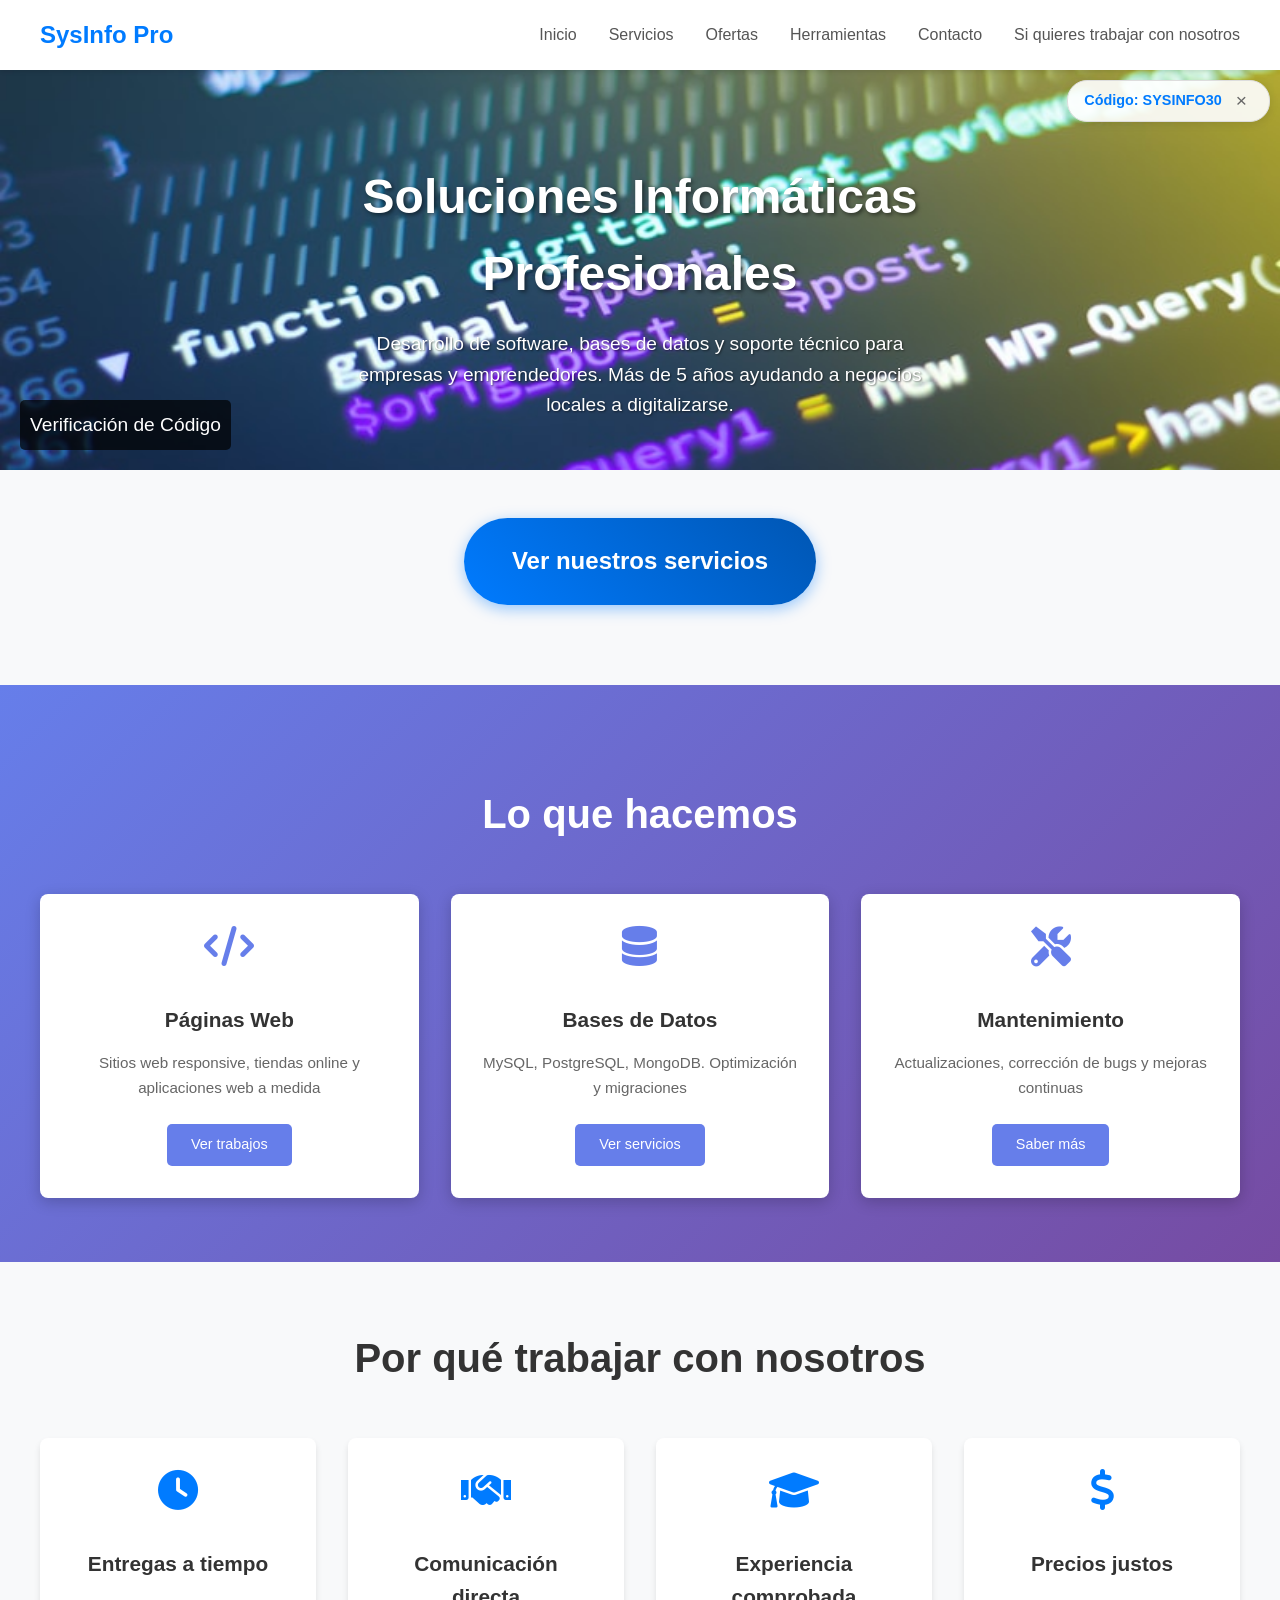
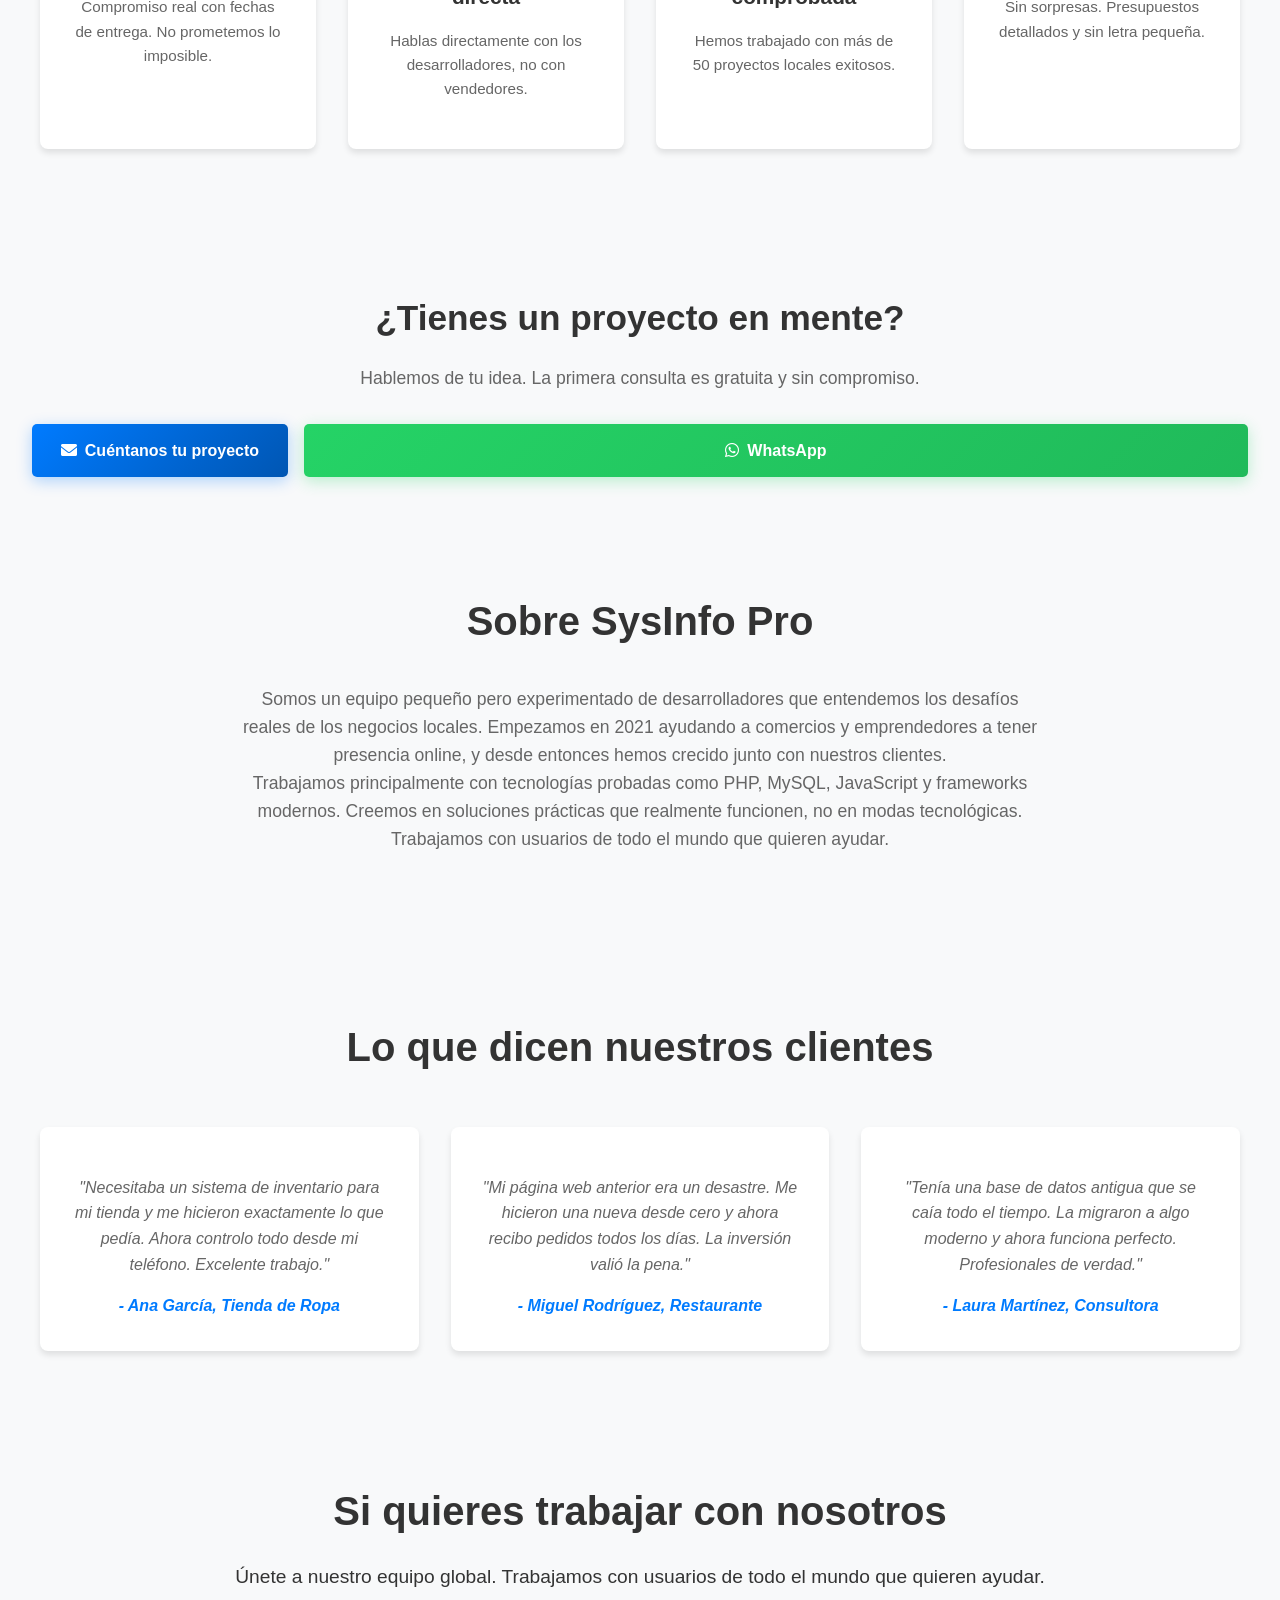
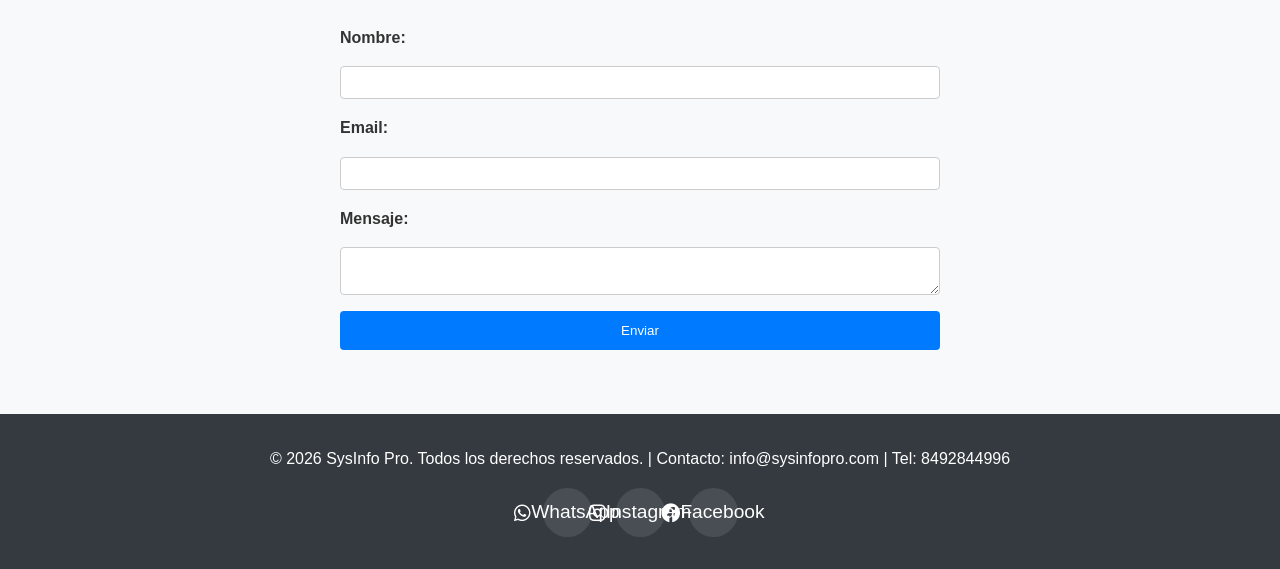
<file: index.html>
<!DOCTYPE html>
<html lang="es">
<head>
    <meta charset="UTF-8">
    <meta name="viewport" content="width=device-width, initial-scale=1.0">
    <title>SysInfo Pro - Desarrollo Web y Bases de Datos</title>
    <link rel="stylesheet" href="styles.css">
    <link rel="stylesheet" href="https://cdnjs.cloudflare.com/ajax/libs/font-awesome/6.0.0/css/all.min.css">
</head>
<body>
    <header>
        <nav>
            <div class="logo">SysInfo Pro</div>
            <ul class="nav-links">
                <li><a href="index.html">Inicio</a></li>
                <li><a href="servicios.html">Servicios</a></li>
                <li><a href="ofertas.html">Ofertas</a></li>
                <li><a href="herramientas.html">Herramientas</a></li>
                <li><a href="contacto.html">Contacto</a></li>
                <li><a href="#trabajar-con-nosotros">Si quieres trabajar con nosotros</a></li>
            </ul>
        </nav>
    </header>

    <div class="discount-badge" id="offer-notification">
        <span>Código: SYSINFO30</span>
        <button onclick="closeNotification()">×</button>
    </div>

    <section class="carousel">
        <div class="slides">
            <div class="slide">
                <img src="Imagenes/carrusel1.jpg" alt="Verificación de Código">
                <div class="caption">Verificación de Código</div>
            </div>
            <div class="slide">
                <img src="Imagenes/carrusel2.jpg" alt="Servidores y Infraestructura">
                <div class="caption">Servidores y Infraestructura</div>
            </div>
            <div class="slide">
                <img src="Imagenes/carrusel3.jpg" alt="Tecnología Avanzada">
                <div class="caption">Tecnología Avanzada</div>
            </div>
            <div class="slide">
                <img src="Imagenes/database.jpg" alt="Bases de Datos">
                <div class="caption">Bases de Datos</div>
            </div>
            <div class="slide">
                <img src="Imagenes/webdev.jpg" alt="Desarrollo Web">
                <div class="caption">Desarrollo Web</div>
            </div>
        </div>
        <div class="hero-text">
            <h1>Soluciones Informáticas Profesionales</h1>
            <p>Desarrollo de software, bases de datos y soporte técnico para empresas y emprendedores. Más de 5 años ayudando a negocios locales a digitalizarse.</p>
        </div>
    </section>

    <section class="cta-section">
        <a href="servicios.html" class="cta-btn">Ver nuestros servicios</a>
    </section>

    <section id="quick-services" class="quick-services">
        <h2>Lo que hacemos</h2>
        <div class="quick-services-grid">
            <div class="quick-service">
                <i class="fas fa-code"></i>
                <h3>Páginas Web</h3>
                <p>Sitios web responsive, tiendas online y aplicaciones web a medida</p>
                <a href="servicios.html" class="btn">Ver trabajos</a>
            </div>
            <div class="quick-service">
                <i class="fas fa-database"></i>
                <h3>Bases de Datos</h3>
                <p>MySQL, PostgreSQL, MongoDB. Optimización y migraciones</p>
                <a href="servicios.html" class="btn">Ver servicios</a>
            </div>
            <div class="quick-service">
                <i class="fas fa-tools"></i>
                <h3>Mantenimiento</h3>
                <p>Actualizaciones, corrección de bugs y mejoras continuas</p>
                <a href="servicios.html" class="btn">Saber más</a>
            </div>
        </div>
    </section>

    <section id="features" class="features">
        <h2>Por qué trabajar con nosotros</h2>
        <div class="features-grid">
            <div class="feature-card">
                <i class="fas fa-clock"></i>
                <h3>Entregas a tiempo</h3>
                <p>Compromiso real con fechas de entrega. No prometemos lo imposible.</p>
            </div>
            <div class="feature-card">
                <i class="fas fa-handshake"></i>
                <h3>Comunicación directa</h3>
                <p>Hablas directamente con los desarrolladores, no con vendedores.</p>
            </div>
            <div class="feature-card">
                <i class="fas fa-graduation-cap"></i>
                <h3>Experiencia comprobada</h3>
                <p>Hemos trabajado con más de 50 proyectos locales exitosos.</p>
            </div>
            <div class="feature-card">
                <i class="fas fa-dollar-sign"></i>
                <h3>Precios justos</h3>
                <p>Sin sorpresas. Presupuestos detallados y sin letra pequeña.</p>
            </div>
        </div>
    </section>

    <section id="cta-contact" class="cta-contact">
        <h2>¿Tienes un proyecto en mente?</h2>
        <p>Hablemos de tu idea. La primera consulta es gratuita y sin compromiso.</p>
        <div class="cta-buttons">
            <a href="contacto.html" class="btn btn-primary">
                <i class="fas fa-envelope"></i> Cuéntanos tu proyecto
            </a>
            <a href="https://wa.me/0" target="_blank" class="btn btn-whatsapp">
                <i class="fab fa-whatsapp"></i> WhatsApp
            </a>
        </div>
    </section>

    <section id="about" class="about">
        <h2>Sobre SysInfo Pro</h2>
        <p>Somos un equipo pequeño pero experimentado de desarrolladores que entendemos los desafíos reales de los negocios locales. Empezamos en 2021 ayudando a comercios y emprendedores a tener presencia online, y desde entonces hemos crecido junto con nuestros clientes.</p>
        <p>Trabajamos principalmente con tecnologías probadas como PHP, MySQL, JavaScript y frameworks modernos. Creemos en soluciones prácticas que realmente funcionen, no en modas tecnológicas. Trabajamos con usuarios de todo el mundo que quieren ayudar.</p>
    </section>

    <section id="testimonials" class="testimonials">
        <h2>Lo que dicen nuestros clientes</h2>
        <div class="testimonial-grid">
            <div class="testimonial">
                <p>"Necesitaba un sistema de inventario para mi tienda y me hicieron exactamente lo que pedía. Ahora controlo todo desde mi teléfono. Excelente trabajo."</p>
                <cite>- Ana García, Tienda de Ropa</cite>
            </div>
            <div class="testimonial">
                <p>"Mi página web anterior era un desastre. Me hicieron una nueva desde cero y ahora recibo pedidos todos los días. La inversión valió la pena."</p>
                <cite>- Miguel Rodríguez, Restaurante</cite>
            </div>
            <div class="testimonial">
                <p>"Tenía una base de datos antigua que se caía todo el tiempo. La migraron a algo moderno y ahora funciona perfecto. Profesionales de verdad."</p>
                <cite>- Laura Martínez, Consultora</cite>
            </div>
        </div>
    </section>

    <section id="trabajar-con-nosotros" class="trabajar-section">
        <h2>Si quieres trabajar con nosotros</h2>
        <p>Únete a nuestro equipo global. Trabajamos con usuarios de todo el mundo que quieren ayudar.</p>
        <form id="trabajar-form" action="#" method="post">
            <label for="nombre">Nombre:</label>
            <input type="text" id="nombre" name="nombre" required>
            <label for="email">Email:</label>
            <input type="email" id="email" name="email" required>
            <label for="mensaje">Mensaje:</label>
            <textarea id="mensaje" name="mensaje" required></textarea>
            <button type="submit">Enviar</button>
        </form>
    </section>

    <footer id="contact">
        <p>&copy; 2026 SysInfo Pro. Todos los derechos reservados. | Contacto: info@sysinfopro.com | Tel: 8492844996</p>
        <div class="social-links">
            <a href="https://wa.me/0" target="_blank"><i class="fab fa-whatsapp"></i> WhatsApp</a>
            <a href="https://instagram.com/sysinfopro" target="_blank"><i class="fab fa-instagram"></i> Instagram</a>
            <a href="https://facebook.com/sysinfopro" target="_blank"><i class="fab fa-facebook"></i> Facebook</a>
        </div>
    </footer>

    <script>
        function closeNotification() {
            document.getElementById('offer-notification').style.display = 'none';
        }

        document.getElementById('trabajar-form').addEventListener('submit', function(e) {
            e.preventDefault();
            const nombre = document.getElementById('nombre').value;
            const email = document.getElementById('email').value;
            const mensaje = document.getElementById('mensaje').value;
            const text = `Hola, quiero trabajar con ustedes. Nombre: ${nombre}, Email: ${email}, Mensaje: ${mensaje}`;
            const url = `https://wa.me/8492844996?text=${encodeURIComponent(text)}`;
            window.open(url, '_blank');
        });
    </script>
</body>
</html>
</file>
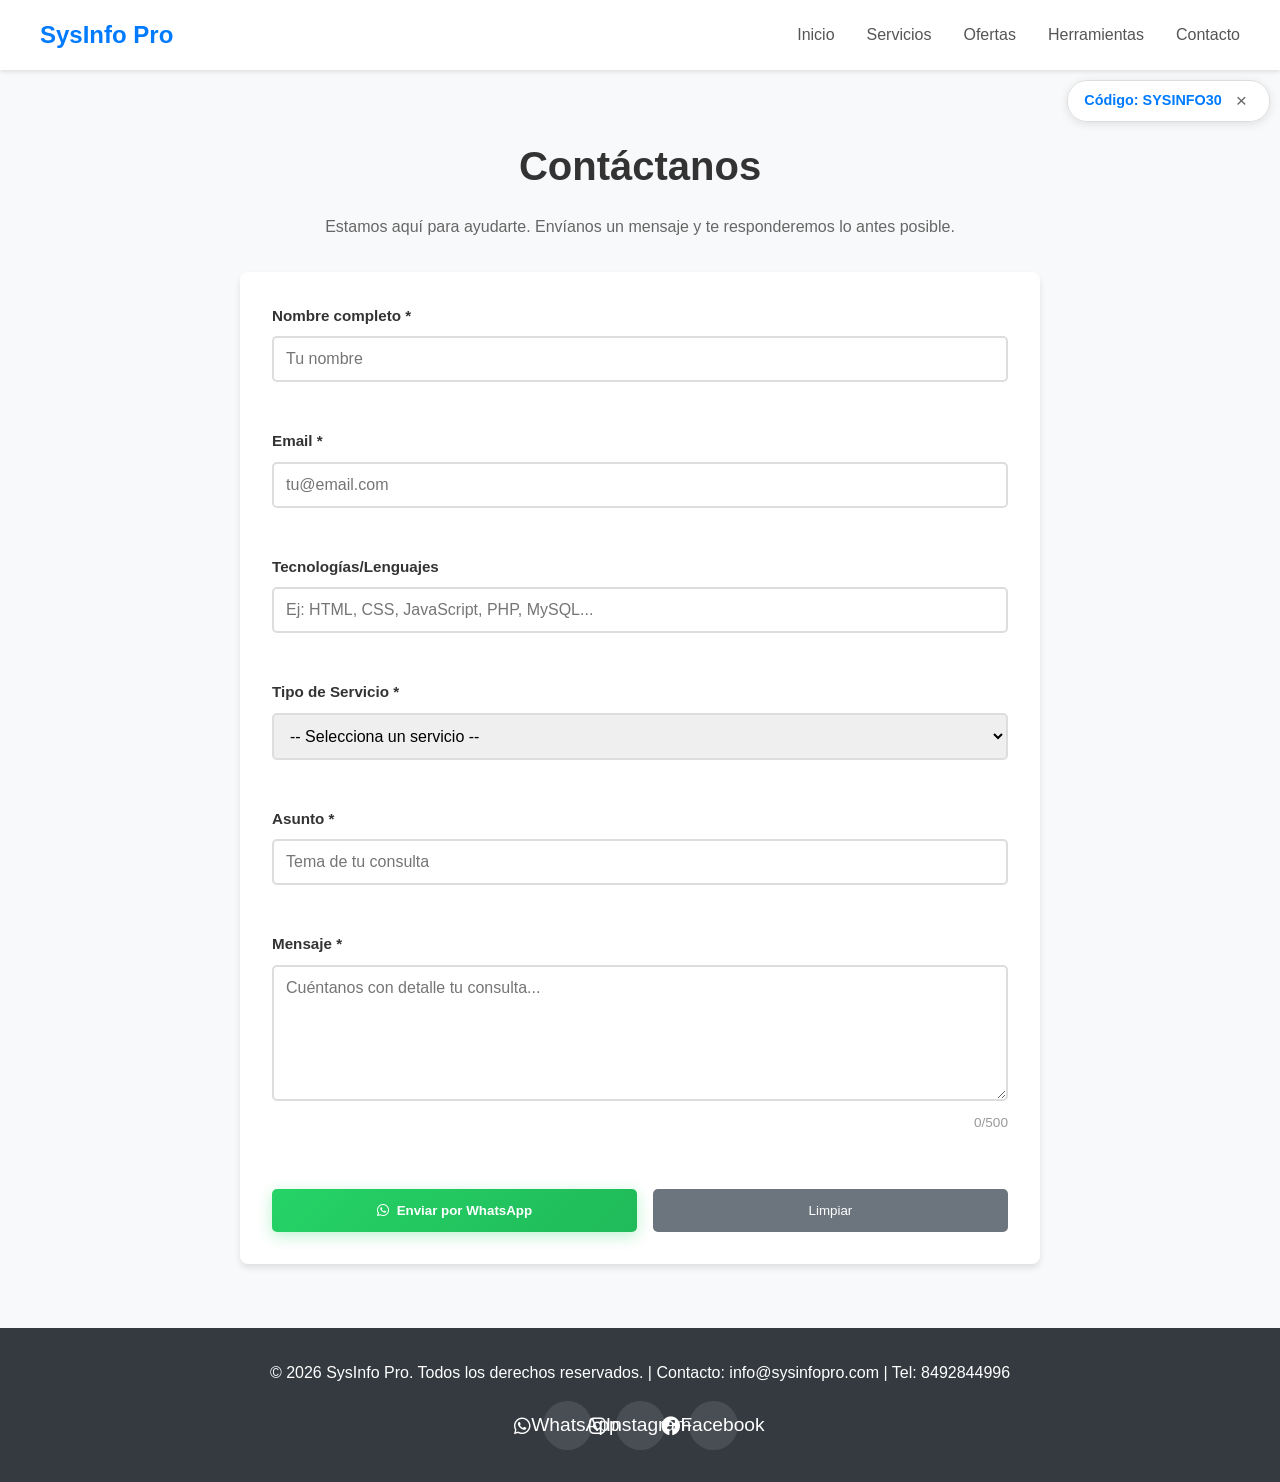
<file: contacto.html>
<!DOCTYPE html>
<html lang="es">
<head>
    <meta charset="UTF-8">
    <meta name="viewport" content="width=device-width, initial-scale=1.0">
    <title>Contacto - Sistemas Informáticos</title>
    <link rel="stylesheet" href="styles.css">
    <link rel="stylesheet" href="https://cdnjs.cloudflare.com/ajax/libs/font-awesome/6.0.0/css/all.min.css">
</head>
<body>
    <header>
        <nav>
            <div class="logo">SysInfo Pro</div>
            <ul class="nav-links">
                <li><a href="index.html">Inicio</a></li>
                <li><a href="servicios.html">Servicios</a></li>
                <li><a href="ofertas.html">Ofertas</a></li>
                <li><a href="herramientas.html">Herramientas</a></li>
                <li><a href="contacto.html">Contacto</a></li>
            </ul>
        </nav>
    </header>

    <div class="discount-badge" id="offer-notification">
        <span>Código: SYSINFO30</span>
        <button onclick="closeNotification()">×</button>
    </div>

    <section class="contact">
        <h2>Contáctanos</h2>
        <p>Estamos aquí para ayudarte. Envíanos un mensaje y te responderemos lo antes posible.</p>
        <form id="contact-form" class="contact-form">
            
            <div class="form-group">
                <label for="contact-name">Nombre completo *</label>
                <input type="text" id="contact-name" placeholder="Tu nombre" required>
                <span class="error-msg" id="error-name"></span>
                <span class="success-check" id="check-name">✓</span>
            </div>

            <div class="form-group">
                <label for="contact-email">Email *</label>
                <input type="email" id="contact-email" placeholder="tu@email.com" required>
                <span class="error-msg" id="error-email"></span>
                <span class="success-check" id="check-email">✓</span>
            </div>

            <div class="form-group">
                <label for="contact-technologies">Tecnologías/Lenguajes</label>
                <input type="text" id="contact-technologies" placeholder="Ej: HTML, CSS, JavaScript, PHP, MySQL...">
                <span class="error-msg" id="error-technologies"></span>
                <span class="success-check" id="check-technologies">✓</span>
            </div>

            <div class="form-group">
                <label for="contact-service">Tipo de Servicio *</label>
                <select id="contact-service" required>
                    <option value="">-- Selecciona un servicio --</option>
                    <option value="desarrollo">Desarrollo Web</option>
                    <option value="soporte">Soporte Técnico</option>
                    <option value="mantenimiento">Mantenimiento</option>
                    <option value="consultoría">Consultoría</option>
                    <option value="otro">Otro</option>
                </select>
                <span class="error-msg" id="error-service"></span>
            </div>

            <div class="form-group">
                <label for="contact-subject">Asunto *</label>
                <input type="text" id="contact-subject" placeholder="Tema de tu consulta" required>
                <span class="error-msg" id="error-subject"></span>
                <span class="success-check" id="check-subject">✓</span>
            </div>

            <div class="form-group">
                <label for="contact-msg">Mensaje *</label>
                <textarea id="contact-msg" rows="6" placeholder="Cuéntanos con detalle tu consulta..." required></textarea>
                <span class="char-count"><span id="msg-count">0</span>/500</span>
                <span class="error-msg" id="error-msg"></span>
                <span class="success-check" id="check-msg">✓</span>
            </div>

            <div class="form-actions">
                <button type="button" onclick="sendContactWhatsApp()" class="btn btn-whatsapp">
                    <i class="fab fa-whatsapp"></i> Enviar por WhatsApp
                </button>
                <button type="reset" class="btn btn-reset">Limpiar</button>
            </div>

            <div class="form-message" id="form-message"></div>
        </form>
    </section>

    <footer>
        <p>&copy; 2026 SysInfo Pro. Todos los derechos reservados. | Contacto: info@sysinfopro.com | Tel: 8492844996</p>
        <div class="social-links">
            <a href="https://wa.me/0" target="_blank"><i class="fab fa-whatsapp"></i> WhatsApp</a>
            <a href="https://instagram.com/sysinfopro" target="_blank"><i class="fab fa-instagram"></i> Instagram</a>
            <a href="https://facebook.com/sysinfopro" target="_blank"><i class="fab fa-facebook"></i> Facebook</a>
        </div>
    </footer>

    <script>
        // Cerrar notificación
        function closeNotification() {
            document.getElementById('offer-notification').style.display = 'none';
        }

        // Detectar servicio desde URL y preseleccionar
        function autoSelectService() {
            const params = new URLSearchParams(window.location.search);
            const servicio = params.get('servicio');
            
            if (servicio) {
                const serviceSelect = document.getElementById('contact-service');
                const options = serviceSelect.querySelectorAll('option');
                
                // Mapear parámetros a opciones del select
                const serviceMap = {
                    'desarrollo': 'desarrollo',
                    'soporte': 'soporte',
                    'mantenimiento': 'mantenimiento',
                    'consultoría': 'consultoría'
                };
                
                if (serviceMap[servicio]) {
                    serviceSelect.value = serviceMap[servicio];
                    serviceSelect.style.borderColor = '#28a745';
                    serviceSelect.style.backgroundColor = '#f0f8f5';
                    
                    // Mostrar notificación de que el servicio fue preseleccionado
                    const subject = document.getElementById('contact-subject');
                    subject.focus();
                }
            }
        }

        // Ejecutar cuando el DOM esté listo
        window.addEventListener('DOMContentLoaded', autoSelectService);

        // Validación de formulario
        const form = document.getElementById('contact-form');
        const inputs = {
            name: document.getElementById('contact-name'),
            email: document.getElementById('contact-email'),
            phone: document.getElementById('contact-phone'),
            technologies: document.getElementById('contact-technologies'),
            service: document.getElementById('contact-service'),
            subject: document.getElementById('contact-subject'),
            msg: document.getElementById('contact-msg')
        };

        // Validación en tiempo real
        inputs.name.addEventListener('input', function() {
            validateName();
        });

        inputs.email.addEventListener('input', function() {
            validateEmail();
        });

        inputs.phone.addEventListener('input', function() {
            validatePhone();
        });

        inputs.technologies.addEventListener('input', function() {
            validateTechnologies();
        });

        inputs.subject.addEventListener('input', function() {
            validateSubject();
        });

        inputs.msg.addEventListener('input', function() {
            validateMessage();
            updateCharCount();
        });

        inputs.service.addEventListener('change', function() {
            validateService();
        });

        // Funciones de validación
        function validateName() {
            const value = inputs.name.value.trim();
            const errorEl = document.getElementById('error-name');
            const checkEl = document.getElementById('check-name');
            
            if (value.length < 3) {
                errorEl.textContent = 'El nombre debe tener al menos 3 caracteres';
                checkEl.style.display = 'none';
                inputs.name.classList.add('error');
                return false;
            } else {
                errorEl.textContent = '';
                checkEl.style.display = 'inline';
                inputs.name.classList.remove('error');
                return true;
            }
        }

        function validateEmail() {
            const value = inputs.email.value.trim();
            const errorEl = document.getElementById('error-email');
            const checkEl = document.getElementById('check-email');
            const emailRegex = /^[^\s@]+@[^\s@]+\.[^\s@]+$/;
            
            if (!emailRegex.test(value)) {
                errorEl.textContent = 'Email inválido';
                checkEl.style.display = 'none';
                inputs.email.classList.add('error');
                return false;
            } else {
                errorEl.textContent = '';
                checkEl.style.display = 'inline';
                inputs.email.classList.remove('error');
                return true;
            }
        }

        function validatePhone() {
            const value = inputs.phone.value.trim();
            const errorEl = document.getElementById('error-phone');
            const checkEl = document.getElementById('check-phone');
            
            if (value.length > 0 && (value.length < 9 || !/^\d+$/.test(value))) {
                errorEl.textContent = 'Teléfono inválido (mínimo 9 dígitos)';
                checkEl.style.display = 'none';
                inputs.phone.classList.add('error');
                return false;
            } else {
                errorEl.textContent = '';
                if (value.length > 0) checkEl.style.display = 'inline';
                inputs.phone.classList.remove('error');
                return true;
            }
        }

        function validateTechnologies() {
            const value = inputs.technologies.value.trim();
            const errorEl = document.getElementById('error-technologies');
            const checkEl = document.getElementById('check-technologies');
            
            if (value.length > 0 && value.length < 2) {
                errorEl.textContent = 'Especifica al menos 2 caracteres';
                checkEl.style.display = 'none';
                inputs.technologies.classList.add('error');
                return false;
            } else {
                errorEl.textContent = '';
                if (value.length > 0) checkEl.style.display = 'inline';
                inputs.technologies.classList.remove('error');
                return true;
            }
        }

        function validateService() {
            const value = inputs.service.value;
            const errorEl = document.getElementById('error-service');
            
            if (!value) {
                errorEl.textContent = 'Selecciona un servicio';
                inputs.service.classList.add('error');
                return false;
            } else {
                errorEl.textContent = '';
                inputs.service.classList.remove('error');
                return true;
            }
        }

        function validateSubject() {
            const value = inputs.subject.value.trim();
            const errorEl = document.getElementById('error-subject');
            const checkEl = document.getElementById('check-subject');
            
            if (value.length < 5) {
                errorEl.textContent = 'El asunto debe tener al menos 5 caracteres';
                checkEl.style.display = 'none';
                inputs.subject.classList.add('error');
                return false;
            } else {
                errorEl.textContent = '';
                checkEl.style.display = 'inline';
                inputs.subject.classList.remove('error');
                return true;
            }
        }

        function validateMessage() {
            const value = inputs.msg.value.trim();
            const errorEl = document.getElementById('error-msg');
            const checkEl = document.getElementById('check-msg');
            
            if (value.length < 10) {
                errorEl.textContent = 'El mensaje debe tener al menos 10 caracteres';
                checkEl.style.display = 'none';
                inputs.msg.classList.add('error');
                return false;
            } else if (value.length > 500) {
                errorEl.textContent = 'El mensaje no puede exceder 500 caracteres';
                checkEl.style.display = 'none';
                inputs.msg.classList.add('error');
                return false;
            } else {
                errorEl.textContent = '';
                checkEl.style.display = 'inline';
                inputs.msg.classList.remove('error');
                return true;
            }
        }

        function updateCharCount() {
            const count = inputs.msg.value.length;
            document.getElementById('msg-count').textContent = count;
        }

        // Validar todo el formulario
        function validateForm() {
            return validateName() && validateEmail() && validatePhone() && 
                   validateTechnologies() && validateService() && validateSubject() && validateMessage();
        }

        // Enviar por WhatsApp
        function sendContactWhatsApp() {
            if (!validateForm()) {
                showMessage('Por favor, completa correctamente todos los campos requeridos.', 'error');
                return;
            }

            const name = inputs.name.value;
            const email = inputs.email.value;
            const phone = inputs.phone.value || 'No especificado';
            const technologies = inputs.technologies.value || 'No especificado';
            const service = inputs.service.value;
            const subject = inputs.subject.value;
            const msg = inputs.msg.value;

            const text = `*Nuevo contacto desde la web*\n\n*Nombre:* ${name}\n*Email:* ${email}\n*Teléfono:* ${phone}\n*Tecnologías:* ${technologies}\n*Servicio:* ${service}\n*Asunto:* ${subject}\n\n*Mensaje:*\n${msg}`;
            const url = `https://wa.me/0?text=${encodeURIComponent(text)}`;
            
            showMessage('Redirigiendo a WhatsApp...', 'success');
            setTimeout(() => {
                window.open(url, '_blank');
            }, 500);
        }

        function showMessage(text, type) {
            const msgEl = document.getElementById('form-message');
            msgEl.textContent = text;
            msgEl.className = `form-message ${type}`;
            
            if (type === 'success') {
                setTimeout(() => {
                    msgEl.textContent = '';
                    msgEl.className = 'form-message';
                }, 3000);
            }
        }
    </script>
</body>
</html>
</file>
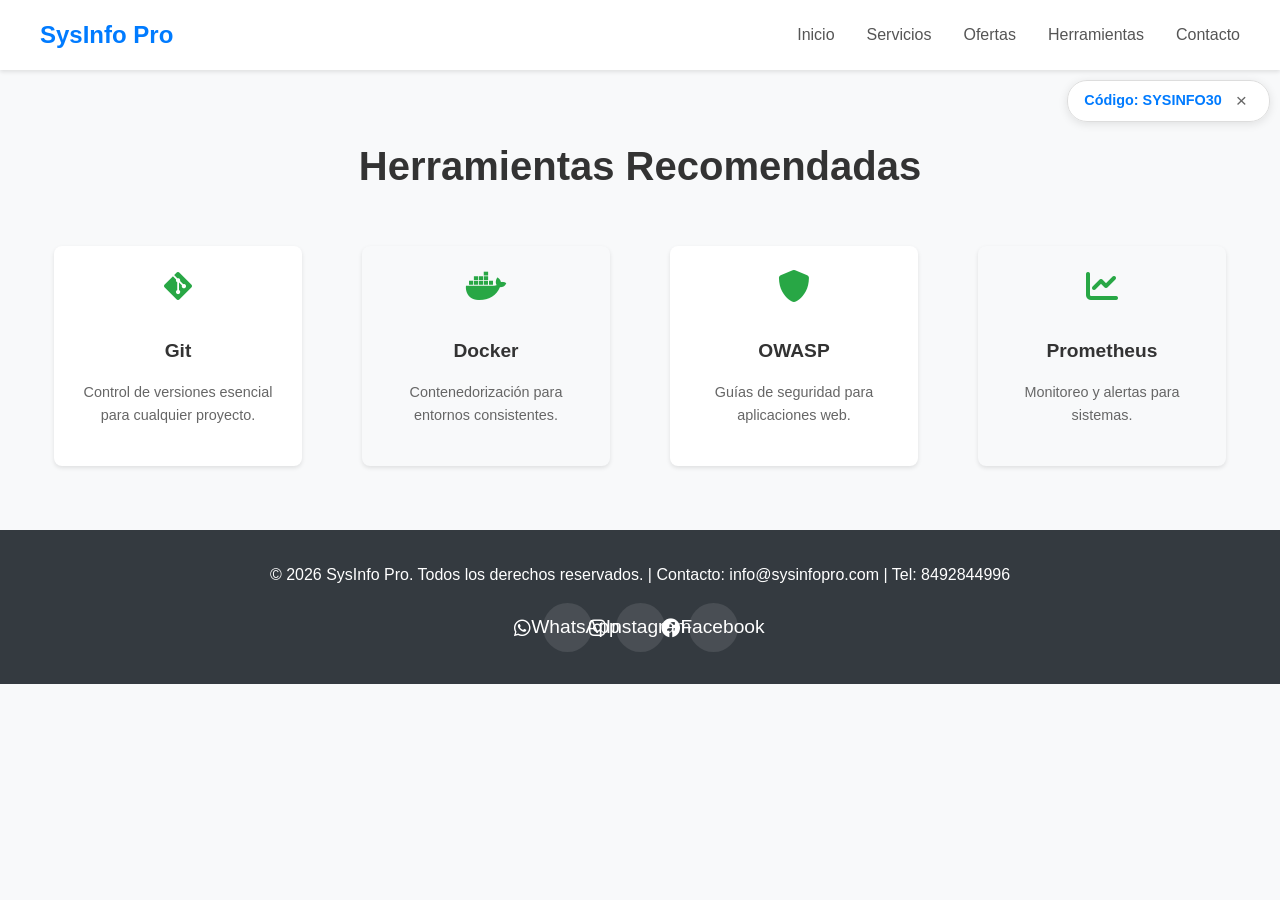
<file: herramientas.html>
<!DOCTYPE html>
<html lang="es">
<head>
    <meta charset="UTF-8">
    <meta name="viewport" content="width=device-width, initial-scale=1.0">
    <title>Herramientas - Sistemas Informáticos</title>
    <link rel="stylesheet" href="styles.css">
    <link rel="stylesheet" href="https://cdnjs.cloudflare.com/ajax/libs/font-awesome/6.0.0/css/all.min.css">
</head>
<body>
    <header>
        <nav>
            <div class="logo">SysInfo Pro</div>
            <ul class="nav-links">
                <li><a href="index.html">Inicio</a></li>
                <li><a href="servicios.html">Servicios</a></li>
                <li><a href="ofertas.html">Ofertas</a></li>
                <li><a href="herramientas.html">Herramientas</a></li>
                <li><a href="contacto.html">Contacto</a></li>
            </ul>
        </nav>
    </header>

    <div class="discount-badge" id="offer-notification">
        <span>Código: SYSINFO30</span>
        <button onclick="closeNotification()">×</button>
    </div>

    <section id="tools" class="tools">
        <h2>Herramientas Recomendadas</h2>
        <div class="tool-list">
            <div class="tool-item">
                <i class="fab fa-git-alt"></i>
                <h4>Git</h4>
                <p>Control de versiones esencial para cualquier proyecto.</p>
            </div>
            <div class="tool-item">
                <i class="fab fa-docker"></i>
                <h4>Docker</h4>
                <p>Contenedorización para entornos consistentes.</p>
            </div>
            <div class="tool-item">
                <i class="fas fa-shield-alt"></i>
                <h4>OWASP</h4>
                <p>Guías de seguridad para aplicaciones web.</p>
            </div>
            <div class="tool-item">
                <i class="fas fa-chart-line"></i>
                <h4>Prometheus</h4>
                <p>Monitoreo y alertas para sistemas.</p>
            </div>
        </div>
    </section>

    <footer>
        <p>&copy; 2026 SysInfo Pro. Todos los derechos reservados. | Contacto: info@sysinfopro.com | Tel: 8492844996</p>
        <div class="social-links">
            <a href="https://wa.me/0" target="_blank"><i class="fab fa-whatsapp"></i> WhatsApp</a>
            <a href="https://instagram.com/sysinfopro" target="_blank"><i class="fab fa-instagram"></i> Instagram</a>
            <a href="https://facebook.com/sysinfopro" target="_blank"><i class="fab fa-facebook"></i> Facebook</a>
        </div>
    </footer>

    <script>
        function closeNotification() {
            document.getElementById('offer-notification').style.display = 'none';
        }
    </script>
</body>
</html>
</file>
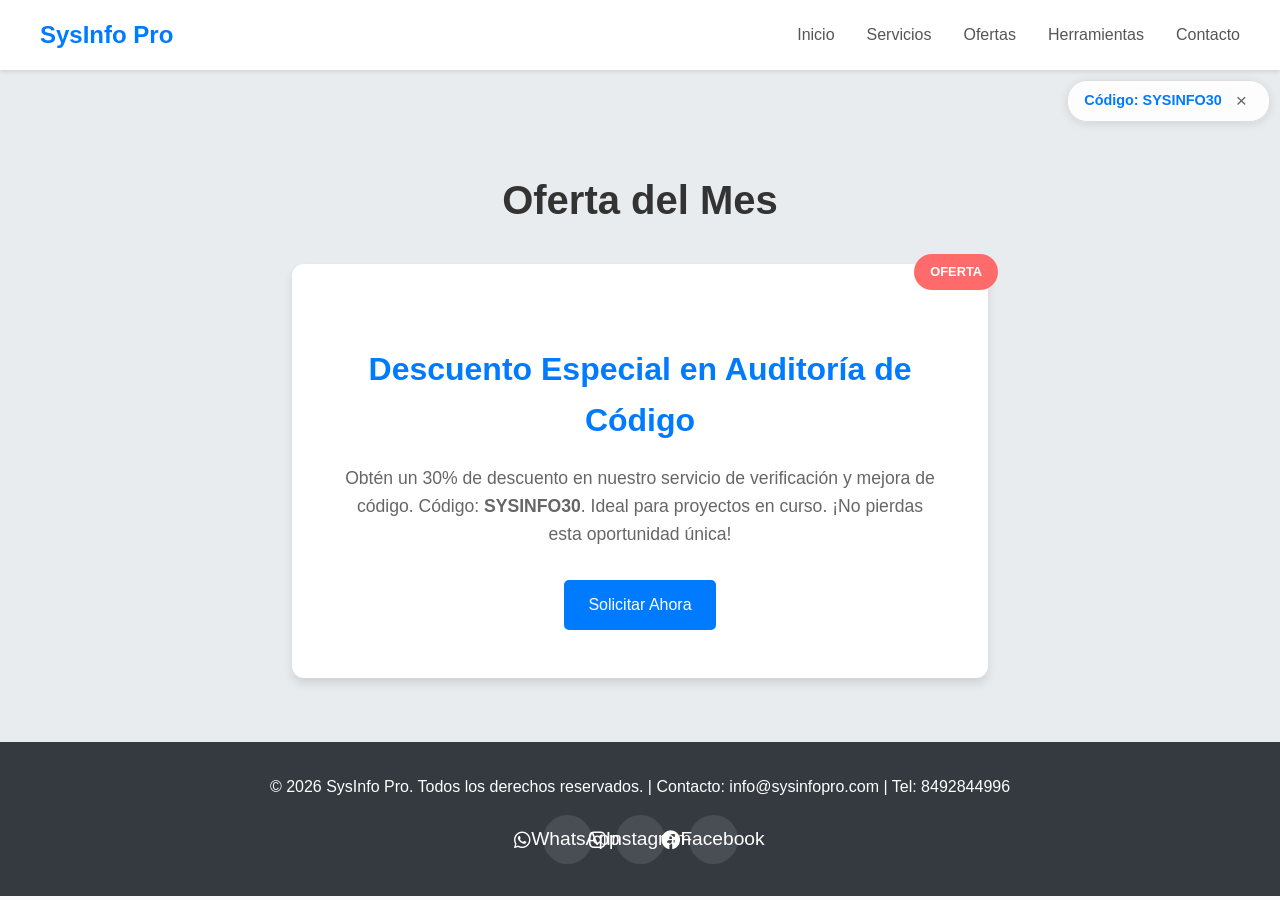
<file: ofertas.html>
<!DOCTYPE html>
<html lang="es">
<head>
    <meta charset="UTF-8">
    <meta name="viewport" content="width=device-width, initial-scale=1.0">
    <title>Ofertas - Sistemas Informáticos</title>
    <link rel="stylesheet" href="styles.css">
    <link rel="stylesheet" href="https://cdnjs.cloudflare.com/ajax/libs/font-awesome/6.0.0/css/all.min.css">
</head>
<body>
    <header>
        <nav>
            <div class="logo">SysInfo Pro</div>
            <ul class="nav-links">
                <li><a href="index.html">Inicio</a></li>
                <li><a href="servicios.html">Servicios</a></li>
                <li><a href="ofertas.html">Ofertas</a></li>
                <li><a href="herramientas.html">Herramientas</a></li>
                <li><a href="contacto.html">Contacto</a></li>
            </ul>
        </nav>
    </header>

    <div class="discount-badge" id="offer-notification">
        <span>Código: SYSINFO30</span>
        <button onclick="closeNotification()">×</button>
    </div>

    <section id="offers" class="offers">
        <h2>Oferta del Mes</h2>
        <div class="offer-card">
            <h3>Descuento Especial en Auditoría de Código</h3>
            <p>Obtén un 30% de descuento en nuestro servicio de verificación y mejora de código. Código: <strong>SYSINFO30</strong>. Ideal para proyectos en curso. ¡No pierdas esta oportunidad única!</p>
            <a href="servicios.html" class="btn">Solicitar Ahora</a>
        </div>
    </section>

    <footer>
        <p>&copy; 2026 SysInfo Pro. Todos los derechos reservados. | Contacto: info@sysinfopro.com | Tel: 8492844996</p>
        <div class="social-links">
            <a href="https://wa.me/0" target="_blank"><i class="fab fa-whatsapp"></i> WhatsApp</a>
            <a href="https://instagram.com/sysinfopro" target="_blank"><i class="fab fa-instagram"></i> Instagram</a>
            <a href="https://facebook.com/sysinfopro" target="_blank"><i class="fab fa-facebook"></i> Facebook</a>
        </div>
    </footer>

    <script>
        function closeNotification() {
            document.getElementById('offer-notification').style.display = 'none';
        }
    </script>
</body>
</html>
</file>
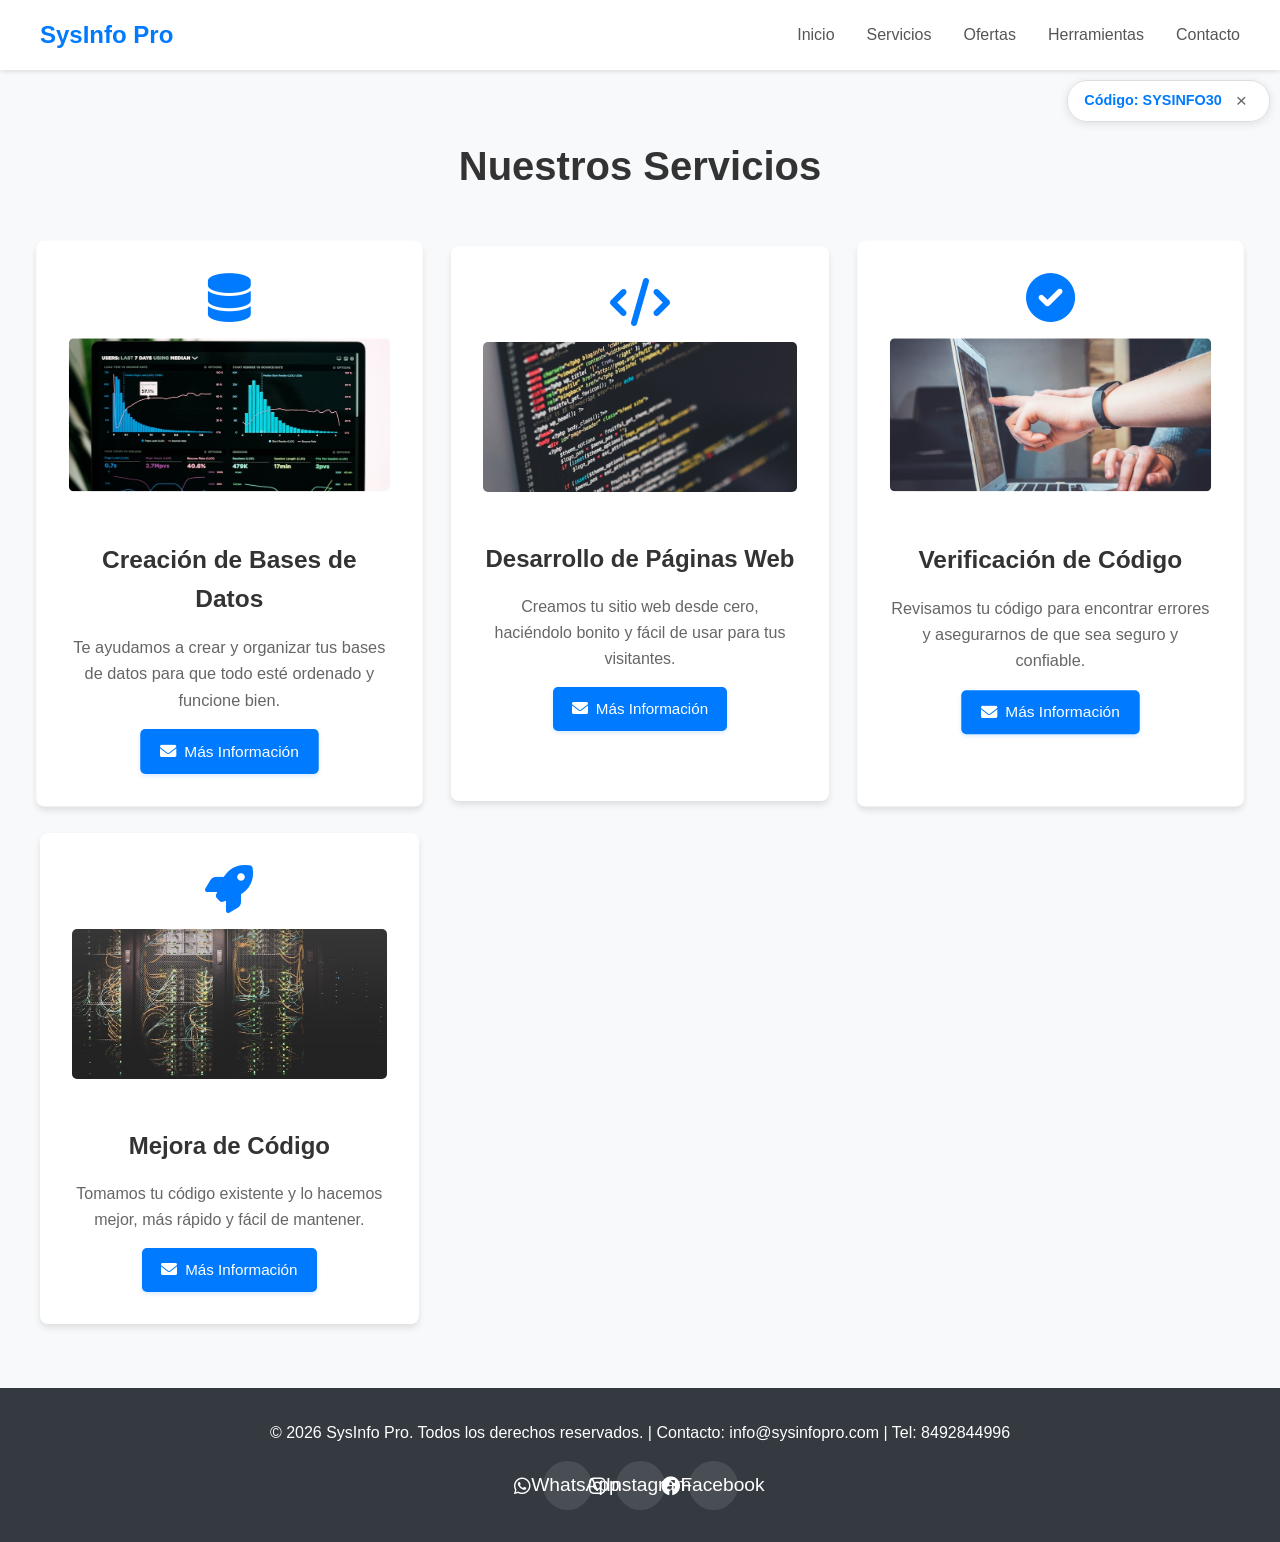
<file: servicios.html>
<!DOCTYPE html>
<html lang="es">
<head>
    <meta charset="UTF-8">
    <meta name="viewport" content="width=device-width, initial-scale=1.0">
    <title>Servicios - Sistemas Informáticos</title>
    <link rel="stylesheet" href="styles.css">
    <link rel="stylesheet" href="https://cdnjs.cloudflare.com/ajax/libs/font-awesome/6.0.0/css/all.min.css">
</head>
<body>
    <header>
        <nav>
            <div class="logo">SysInfo Pro</div>
            <ul class="nav-links">
                <li><a href="index.html">Inicio</a></li>
                <li><a href="servicios.html">Servicios</a></li>
                <li><a href="ofertas.html">Ofertas</a></li>
                <li><a href="herramientas.html">Herramientas</a></li>
                <li><a href="contacto.html">Contacto</a></li>
            </ul>
        </nav>
    </header>

    <div class="discount-badge" id="offer-notification">
        <span>Código: SYSINFO30</span>
        <button onclick="closeNotification()">×</button>
    </div>

    <section id="services" class="services">
        <h2>Nuestros Servicios</h2>
        <div class="service-grid">
            <div class="service-card">
                <i class="fas fa-database"></i>
                <img src="Imagenes/database.jpg" alt="Base de datos" class="service-img">
                <h3>Creación de Bases de Datos</h3>
                <p>Te ayudamos a crear y organizar tus bases de datos para que todo esté ordenado y funcione bien.</p>
                <a href="contacto.html?servicio=desarrollo" class="btn btn-contact">
                    <i class="fas fa-envelope"></i> Más Información
                </a>
            </div>
            <div class="service-card">
                <i class="fas fa-code"></i>
                <img src="Imagenes/webdev.jpg" alt="Desarrollo web" class="service-img">
                <h3>Desarrollo de Páginas Web</h3>
                <p>Creamos tu sitio web desde cero, haciéndolo bonito y fácil de usar para tus visitantes.</p>
                <a href="contacto.html?servicio=desarrollo" class="btn btn-contact">
                    <i class="fas fa-envelope"></i> Más Información
                </a>
            </div>
            <div class="service-card">
                <i class="fas fa-check-circle"></i>
                <img src="Imagenes/code.jpg" alt="Verificación de código" class="service-img">
                <h3>Verificación de Código</h3>
                <p>Revisamos tu código para encontrar errores y asegurarnos de que sea seguro y confiable.</p>
                <a href="contacto.html?servicio=soporte" class="btn btn-contact">
                    <i class="fas fa-envelope"></i> Más Información
                </a>
            </div>
            <div class="service-card">
                <i class="fas fa-rocket"></i>
                <img src="Imagenes/servers.jpg" alt="Mejora de código" class="service-img">
                <h3>Mejora de Código</h3>
                <p>Tomamos tu código existente y lo hacemos mejor, más rápido y fácil de mantener.</p>
                <a href="contacto.html?servicio=mantenimiento" class="btn btn-contact">
                    <i class="fas fa-envelope"></i> Más Información
                </a>
            </div>
        </div>
    </section>

    <footer>
        <p>&copy; 2026 SysInfo Pro. Todos los derechos reservados. | Contacto: info@sysinfopro.com | Tel: 8492844996</p>
        <div class="social-links">
            <a href="https://wa.me/0" target="_blank"><i class="fab fa-whatsapp"></i> WhatsApp</a>
            <a href="https://instagram.com/sysinfopro" target="_blank"><i class="fab fa-instagram"></i> Instagram</a>
            <a href="https://facebook.com/sysinfopro" target="_blank"><i class="fab fa-facebook"></i> Facebook</a>
        </div>
    </footer>

    <script>
        function closeNotification() {
            document.getElementById('offer-notification').style.display = 'none';
        }
    </script>
</body>
</html>
</file>
<file: styles.css>
/* Estilos minimalistas y amigables para la página web de sistemas informáticos */

body {
    font-family: 'Arial', sans-serif;
    margin: 0;
    padding: 0;
    background-color: #f8f9fa;
    color: #333;
    line-height: 1.6;
}

/* Carrusel */
.carousel {
    position: relative;
    width: 100%;
    height: 400px;
    overflow: hidden;
}

.slides {
    display: flex;
    width: 500%;
    height: 100%;
    animation: slide 15s infinite;
}

@keyframes slide {
    0%, 20% { transform: translateX(0); }
    25%, 45% { transform: translateX(-20%); }
    50%, 70% { transform: translateX(-40%); }
    75%, 95% { transform: translateX(-60%); }
    100% { transform: translateX(-80%); }
}

.slide {
    width: 20%;
    height: 100%;
    position: relative;
}

.slide img {
    width: 100%;
    height: 100%;
    object-fit: cover;
}

.caption {
    position: absolute;
    bottom: 20px;
    left: 20px;
    background: rgba(0,0,0,0.7);
    color: white;
    padding: 10px;
    border-radius: 5px;
    font-size: 1.2rem;
}

.hero-text {
    position: absolute;
    top: 50%;
    left: 50%;
    transform: translate(-50%, -50%);
    text-align: center;
    color: white;
    z-index: 10;
}

.hero-text h1 {
    font-size: 3rem;
    margin-bottom: 1rem;
    text-shadow: 2px 2px 4px rgba(0,0,0,0.5);
}

.hero-text p {
    font-size: 1.2rem;
    max-width: 600px;
    margin: 0 auto;
    text-shadow: 1px 1px 2px rgba(0,0,0,0.5);
}

/* CTA Section */
.cta-section {
    text-align: center;
    padding: 3rem 2rem;
    background-color: #f8f9fa;
}

.cta-btn {
    display: inline-block;
    padding: 1.5rem 3rem;
    background: linear-gradient(45deg, #007bff, #0056b3);
    color: white;
    text-decoration: none;
    border-radius: 50px;
    font-size: 1.5rem;
    font-weight: bold;
    box-shadow: 0 4px 15px rgba(0, 123, 255, 0.4);
    transition: all 0.3s ease;
}

.cta-btn:hover {
    transform: translateY(-3px);
    box-shadow: 0 6px 20px rgba(0, 123, 255, 0.6);
}

header {
    background-color: #ffffff;
    box-shadow: 0 2px 4px rgba(0,0,0,0.1);
    padding: 1rem 0;
    position: sticky;
    top: 0;
    z-index: 100;
}

nav {
    max-width: 1200px;
    margin: 0 auto;
    display: flex;
    justify-content: space-between;
    align-items: center;
    padding: 0 2rem;
}

.logo {
    font-size: 1.5rem;
    font-weight: bold;
    color: #007bff;
}

.nav-links {
    list-style: none;
    display: flex;
    gap: 2rem;
    margin: 0;
    padding: 0;
}

.nav-links li a {
    text-decoration: none;
    color: #555;
    transition: color 0.3s;
}

.nav-links li a:hover {
    color: #007bff;
}

.hero {
    background: linear-gradient(135deg, #667eea 0%, #764ba2 100%);
    color: white;
    padding: 4rem 2rem;
    text-align: center;
    position: relative;
    overflow: hidden;
}

.hero::before {
    content: '';
    position: absolute;
    top: 0;
    left: 0;
    right: 0;
    bottom: 0;
    background: url('Imagenes/hero-bg.jpg') no-repeat center center;
    background-size: cover;
    opacity: 0.3;
    z-index: -1;
}

.hero h1 {
    font-size: 3rem;
    margin-bottom: 1rem;
    text-shadow: 2px 2px 4px rgba(0,0,0,0.3);
}

.hero p {
    font-size: 1.2rem;
    max-width: 600px;
    margin: 0 auto;
}

.services {
    max-width: 1200px;
    margin: 4rem auto;
    padding: 0 2rem;
}

.services h2 {
    text-align: center;
    font-size: 2.5rem;
    margin-bottom: 3rem;
    color: #333;
}

.service-grid {
    display: grid;
    grid-template-columns: repeat(auto-fit, minmax(300px, 1fr));
    gap: 2rem;
}

.service-card {
    background: white;
    padding: 2rem;
    border-radius: 8px;
    box-shadow: 0 4px 6px rgba(0,0,0,0.1);
    text-align: center;
    transition: transform 0.3s, box-shadow 0.3s;
}

.service-card:hover {
    transform: translateY(-5px);
    box-shadow: 0 8px 12px rgba(0,0,0,0.15);
}

.service-card i {
    font-size: 3rem;
    color: #007bff;
    margin-bottom: 1rem;
}

.service-img {
    width: 100%;
    height: 150px;
    object-fit: cover;
    border-radius: 5px;
    margin-bottom: 1rem;
}

.service-card h3 {
    font-size: 1.5rem;
    margin-bottom: 1rem;
}

.service-card p {
    color: #666;
}

.service-card form {
    margin-top: 1rem;
}

.service-card label {
    display: block;
    margin-bottom: 0.5rem;
    font-size: 0.9rem;
}

.service-card input, .service-card textarea {
    width: 100%;
    padding: 0.5rem;
    border: 1px solid #ccc;
    border-radius: 3px;
    margin-bottom: 0.5rem;
    box-sizing: border-box;
}

.service-card button {
    width: 100%;
    padding: 0.5rem;
    background-color: #007bff;
    color: white;
    border: none;
    border-radius: 3px;
    cursor: pointer;
    transition: background-color 0.3s;
}

.service-card button:hover {
    background-color: #0056b3;
}

.offers {
    background-color: #e9ecef;
    padding: 4rem 2rem;
    text-align: center;
}

.offers h2 {
    font-size: 2.5rem;
    margin-bottom: 2rem;
    color: #333;
}

.offer-card {
    max-width: 600px;
    margin: 0 auto;
    background: white;
    padding: 3rem;
    border-radius: 12px;
    box-shadow: 0 6px 10px rgba(0,0,0,0.1);
    position: relative;
}

.offer-card::after {
    content: 'OFERTA';
    position: absolute;
    top: -10px;
    right: -10px;
    background: #ff6b6b;
    color: white;
    padding: 0.5rem 1rem;
    border-radius: 20px;
    font-size: 0.8rem;
    font-weight: bold;
}

.offer-card h3 {
    font-size: 2rem;
    color: #007bff;
    margin-bottom: 1rem;
}

.offer-card p {
    font-size: 1.1rem;
    color: #666;
    margin-bottom: 2rem;
}

.btn {
    background-color: #007bff;
    color: white;
    padding: 0.75rem 1.5rem;
    border: none;
    border-radius: 5px;
    text-decoration: none;
    display: inline-block;
    transition: background-color 0.3s;
    cursor: pointer;
}

.btn:hover {
    background-color: #0056b3;
}

.btn-contact {
    background-color: #007bff;
    display: inline-flex;
    align-items: center;
    gap: 0.5rem;
    padding: 0.6rem 1.2rem;
    font-weight: 500;
    font-size: 0.95rem;
    box-shadow: 0 2px 4px rgba(0, 123, 255, 0.15);
    color: white !important;
    text-decoration: none;
    border: none;
    cursor: pointer;
}

.btn-contact i {
    color: white;
    font-size: 1rem;
    margin: 0;
    padding: 0;
    line-height: 0.95rem;
    display: inline-block;
    vertical-align: -0.125em;
}

.btn-contact:hover {
    background-color: #0056b3;
    box-shadow: 0 3px 8px rgba(0, 123, 255, 0.25);
    transform: translateY(-1px);
    color: white !important;
    text-decoration: none;
}

.tools {
    max-width: 1200px;
    margin: 4rem auto;
    padding: 0 2rem;
}

.tools h2 {
    text-align: center;
    font-size: 2.5rem;
    margin-bottom: 3rem;
    color: #333;
}

.tool-list {
    display: flex;
    justify-content: space-around;
    flex-wrap: wrap;
    gap: 2rem;
}

.tool-item {
    text-align: center;
    background: white;
    padding: 1.5rem;
    border-radius: 8px;
    box-shadow: 0 2px 4px rgba(0,0,0,0.1);
    width: 200px;
}

.tool-item i {
    font-size: 2rem;
    color: #28a745;
    margin-bottom: 0.5rem;
}

.tool-item h4 {
    font-size: 1.2rem;
    margin-bottom: 0.5rem;
}

.tool-item p {
    font-size: 0.9rem;
    color: #666;
}

footer {
    background-color: #343a40;
    color: white;
    text-align: center;
    padding: 2rem 0;
}

footer p {
    margin: 0 0 1rem 0;
}

/* Estilos para redes sociales */
.social-links {
    display: flex;
    justify-content: center;
    gap: 1.5rem;
    flex-wrap: wrap;
}

.social-links a {
    display: inline-flex;
    align-items: center;
    justify-content: center;
    width: 45px;
    height: 45px;
    border-radius: 50%;
    background-color: rgba(255, 255, 255, 0.1);
    color: white;
    text-decoration: none;
    font-size: 1.2rem;
    transition: all 0.3s ease;
    border: 2px solid transparent;
}

.social-links a:hover {
    background-color: white;
    color: #343a40;
    transform: translateY(-3px);
    box-shadow: 0 4px 12px rgba(0, 0, 0, 0.3);
}

.social-links a:nth-child(1):hover {
    background-color: #25d366;
    color: white;
}

.social-links a:nth-child(2):hover {
    background-color: #e4405f;
    color: white;
}

.social-links a:nth-child(3):hover {
    background-color: #1877f2;
    color: white;
}

/* Variaciones en tamaños y detalles visuales */
.service-card:nth-child(odd) {
    transform: scale(1.02);
}

.tool-item:nth-child(even) {
    background-color: #f8f9fa;
}

/* Responsive */
@media (max-width: 768px) {
    .hero h1 {
        font-size: 2rem;
    }
    .nav-links {
        flex-direction: column;
        gap: 1rem;
    }
    .service-grid {
        grid-template-columns: 1fr;
    }
}

/* Sección de Características */
.features {
    max-width: 1200px;
    margin: 4rem auto;
    padding: 0 2rem;
}

.features h2 {
    text-align: center;
    font-size: 2.5rem;
    margin-bottom: 3rem;
    color: #333;
}

.features-grid {
    display: grid;
    grid-template-columns: repeat(auto-fit, minmax(250px, 1fr));
    gap: 2rem;
}

.feature-card {
    background: white;
    padding: 2rem;
    border-radius: 8px;
    box-shadow: 0 4px 6px rgba(0,0,0,0.1);
    text-align: center;
    transition: transform 0.3s, box-shadow 0.3s;
}

.feature-card:hover {
    transform: translateY(-5px);
    box-shadow: 0 8px 12px rgba(0,0,0,0.15);
}

.feature-card i {
    font-size: 2.5rem;
    color: #007bff;
    margin-bottom: 1rem;
}

.feature-card h3 {
    font-size: 1.3rem;
    margin-bottom: 0.5rem;
    color: #333;
}

.feature-card p {
    color: #666;
    font-size: 0.95rem;
}

/* Sección de Servicios Rápidos */
.quick-services {
    background: linear-gradient(135deg, #667eea 0%, #764ba2 100%);
    padding: 4rem 2rem;
    margin: 2rem 0;
}

.quick-services h2 {
    text-align: center;
    font-size: 2.5rem;
    color: white;
    margin-bottom: 3rem;
}

.quick-services-grid {
    display: grid;
    grid-template-columns: repeat(auto-fit, minmax(280px, 1fr));
    gap: 2rem;
    max-width: 1200px;
    margin: 0 auto;
}

.quick-service {
    background: white;
    padding: 2rem;
    border-radius: 8px;
    text-align: center;
    box-shadow: 0 4px 15px rgba(0,0,0,0.2);
    transition: transform 0.3s;
}

.quick-service:hover {
    transform: translateY(-8px);
}

.quick-service i {
    font-size: 2.5rem;
    color: #667eea;
    margin-bottom: 1rem;
}

.quick-service h3 {
    font-size: 1.3rem;
    margin-bottom: 0.5rem;
    color: #333;
}

.quick-service p {
    color: #666;
    margin-bottom: 1.5rem;
    font-size: 0.95rem;
}

.quick-service .btn {
    background-color: #667eea;
    padding: 0.6rem 1.5rem;
    font-size: 0.9rem;
}

.quick-service .btn:hover {
    background-color: #764ba2;
}

/* Sección CTA de Contacto */
.cta-contact {
    background-color: #f8f9fa;
    padding: 3rem 2rem;
    text-align: center;
    margin: 3rem 0;
}

.cta-contact h2 {
    font-size: 2.2rem;
    margin-bottom: 1rem;
    color: #333;
}

.cta-contact p {
    font-size: 1.1rem;
    color: #666;
    margin-bottom: 2rem;
}

.cta-buttons {
    display: flex;
    gap: 1rem;
    justify-content: center;
    flex-wrap: wrap;
}

.btn-primary {
    background: linear-gradient(135deg, #007bff, #0056b3);
    display: inline-flex;
    align-items: center;
    gap: 0.5rem;
    padding: 0.85rem 1.8rem;
    font-weight: bold;
    box-shadow: 0 4px 15px rgba(0, 123, 255, 0.3);
}

.btn-primary:hover {
    background: linear-gradient(135deg, #0056b3, #004085);
    box-shadow: 0 6px 20px rgba(0, 123, 255, 0.4);
    transform: translateY(-2px);
}

.btn-whatsapp {
    background: linear-gradient(135deg, #25d366, #20ba5a);
    display: inline-flex;
    align-items: center;
    gap: 0.5rem;
    padding: 0.85rem 1.8rem;
    font-weight: bold;
    box-shadow: 0 4px 15px rgba(37, 211, 102, 0.3);
}

.btn-whatsapp:hover {
    background: linear-gradient(135deg, #20ba5a, #1a8e4f);
    box-shadow: 0 6px 20px rgba(37, 211, 102, 0.4);
    transform: translateY(-2px);
}

/* About */
.about {
    max-width: 1200px;
    margin: 4rem auto;
    padding: 0 2rem;
    text-align: center;
}

.about h2 {
    font-size: 2.5rem;
    margin-bottom: 2rem;
    color: #333;
}

.about p {
    font-size: 1.1rem;
    color: #666;
    max-width: 800px;
    margin: 0 auto;
}

/* Testimonials */
.testimonials {
    background-color: #f8f9fa;
    padding: 4rem 2rem;
    text-align: center;
}

.testimonials h2 {
    font-size: 2.5rem;
    margin-bottom: 3rem;
    color: #333;
}

.testimonial-grid {
    display: grid;
    grid-template-columns: repeat(auto-fit, minmax(300px, 1fr));
    gap: 2rem;
    max-width: 1200px;
    margin: 0 auto;
}

.testimonial {
    background: white;
    padding: 2rem;
    border-radius: 8px;
    box-shadow: 0 4px 6px rgba(0,0,0,0.1);
}

.testimonial p {
    font-style: italic;
    color: #666;
    margin-bottom: 1rem;
}

.testimonial cite {
    font-weight: bold;
    color: #007bff;
}

/* Notification Badge */
.discount-badge {
    position: fixed;
    top: 80px;
    right: 10px;
    background-color: rgba(255, 255, 255, 0.9);
    border: 1px solid #ddd;
    border-radius: 20px;
    padding: 0.5rem 1rem;
    box-shadow: 0 2px 10px rgba(0, 0, 0, 0.1);
    font-size: 0.9rem;
    z-index: 1000;
    display: flex;
    align-items: center;
    gap: 0.5rem;
}

.discount-badge span {
    font-weight: bold;
    color: #007bff;
}

.discount-badge button {
    background: none;
    border: none;
    font-size: 1.2rem;
    cursor: pointer;
    color: #666;
}

.discount-badge button:hover {
    color: #333;
}

/* Formulario de Contacto Mejorado */
.contact {
    max-width: 800px;
    margin: 4rem auto;
    padding: 0 2rem;
}

.contact h2 {
    text-align: center;
    font-size: 2.5rem;
    margin-bottom: 1rem;
    color: #333;
}

.contact > p {
    text-align: center;
    color: #666;
    margin-bottom: 2rem;
}

.contact-form {
    background: white;
    padding: 2rem;
    border-radius: 8px;
    box-shadow: 0 4px 6px rgba(0,0,0,0.1);
}

.form-group {
    margin-bottom: 1.5rem;
    position: relative;
}

.form-group label {
    display: block;
    margin-bottom: 0.5rem;
    font-weight: bold;
    color: #333;
    font-size: 0.95rem;
}

.form-group input,
.form-group textarea,
.form-group select {
    width: 100%;
    padding: 0.75rem;
    border: 2px solid #ddd;
    border-radius: 5px;
    font-size: 1rem;
    font-family: 'Arial', sans-serif;
    transition: all 0.3s ease;
    box-sizing: border-box;
}

.form-group input:focus,
.form-group textarea:focus,
.form-group select:focus {
    outline: none;
    border-color: #007bff;
    box-shadow: 0 0 0 3px rgba(0, 123, 255, 0.1);
}

.form-group input.error,
.form-group textarea.error,
.form-group select.error {
    border-color: #dc3545;
    background-color: #fff5f5;
}

.error-msg {
    display: block;
    color: #dc3545;
    font-size: 0.85rem;
    margin-top: 0.25rem;
    min-height: 1.2rem;
}

.success-check {
    display: none;
    position: absolute;
    right: 10px;
    top: 38px;
    color: #28a745;
    font-weight: bold;
    font-size: 1.2rem;
}

.char-count {
    display: block;
    text-align: right;
    font-size: 0.85rem;
    color: #999;
    margin-top: 0.25rem;
}

.form-actions {
    display: flex;
    gap: 1rem;
    margin-top: 2rem;
}

.btn-whatsapp {
    flex: 1;
    background: linear-gradient(135deg, #25d366, #20ba5a);
    display: flex;
    align-items: center;
    justify-content: center;
    gap: 0.5rem;
    font-weight: bold;
}

.btn-whatsapp:hover {
    background: linear-gradient(135deg, #20ba5a, #1a8e4f);
    transform: translateY(-2px);
    box-shadow: 0 4px 12px rgba(37, 211, 102, 0.3);
}

.btn-reset {
    flex: 1;
    background-color: #6c757d;
}

.btn-reset:hover {
    background-color: #5a6268;
}

.form-message {
    margin-top: 1rem;
    padding: 1rem;
    border-radius: 5px;
    text-align: center;
    font-weight: bold;
    display: none;
}

.form-message.success {
    display: block;
    background-color: #d4edda;
    color: #155724;
    border: 1px solid #c3e6cb;
}

.form-message.error {
    display: block;
    background-color: #f8d7da;
    color: #721c24;
    border: 1px solid #f5c6cb;
}

@media (max-width: 768px) {
    .contact {
        margin: 2rem auto;
        padding: 0 1rem;
    }
    
    .contact-form {
        padding: 1.5rem;
    }
    
    .form-actions {
        flex-direction: column;
    }
    
    .contact h2 {
        font-size: 1.8rem;
    }
}

/* Estilos para la sección de trabajar con nosotros */
.trabajar-section {
    max-width: 1200px;
    margin: 4rem auto;
    padding: 0 2rem;
    text-align: center;
}

.trabajar-section h2 {
    font-size: 2.5rem;
    margin-bottom: 1rem;
}

.trabajar-section p {
    font-size: 1.2rem;
    margin-bottom: 2rem;
}

.trabajar-section form {
    max-width: 600px;
    margin: 0 auto;
    display: flex;
    flex-direction: column;
    gap: 1rem;
}

.trabajar-section label {
    text-align: left;
    font-weight: bold;
}

.trabajar-section input, .trabajar-section textarea {
    padding: 0.5rem;
    border: 1px solid #ccc;
    border-radius: 4px;
}

.trabajar-section button {
    padding: 0.75rem;
    background-color: #007bff;
    color: white;
    border: none;
    border-radius: 4px;
    cursor: pointer;
}

.trabajar-section button:hover {
    background-color: #0056b3;
}
</file>
